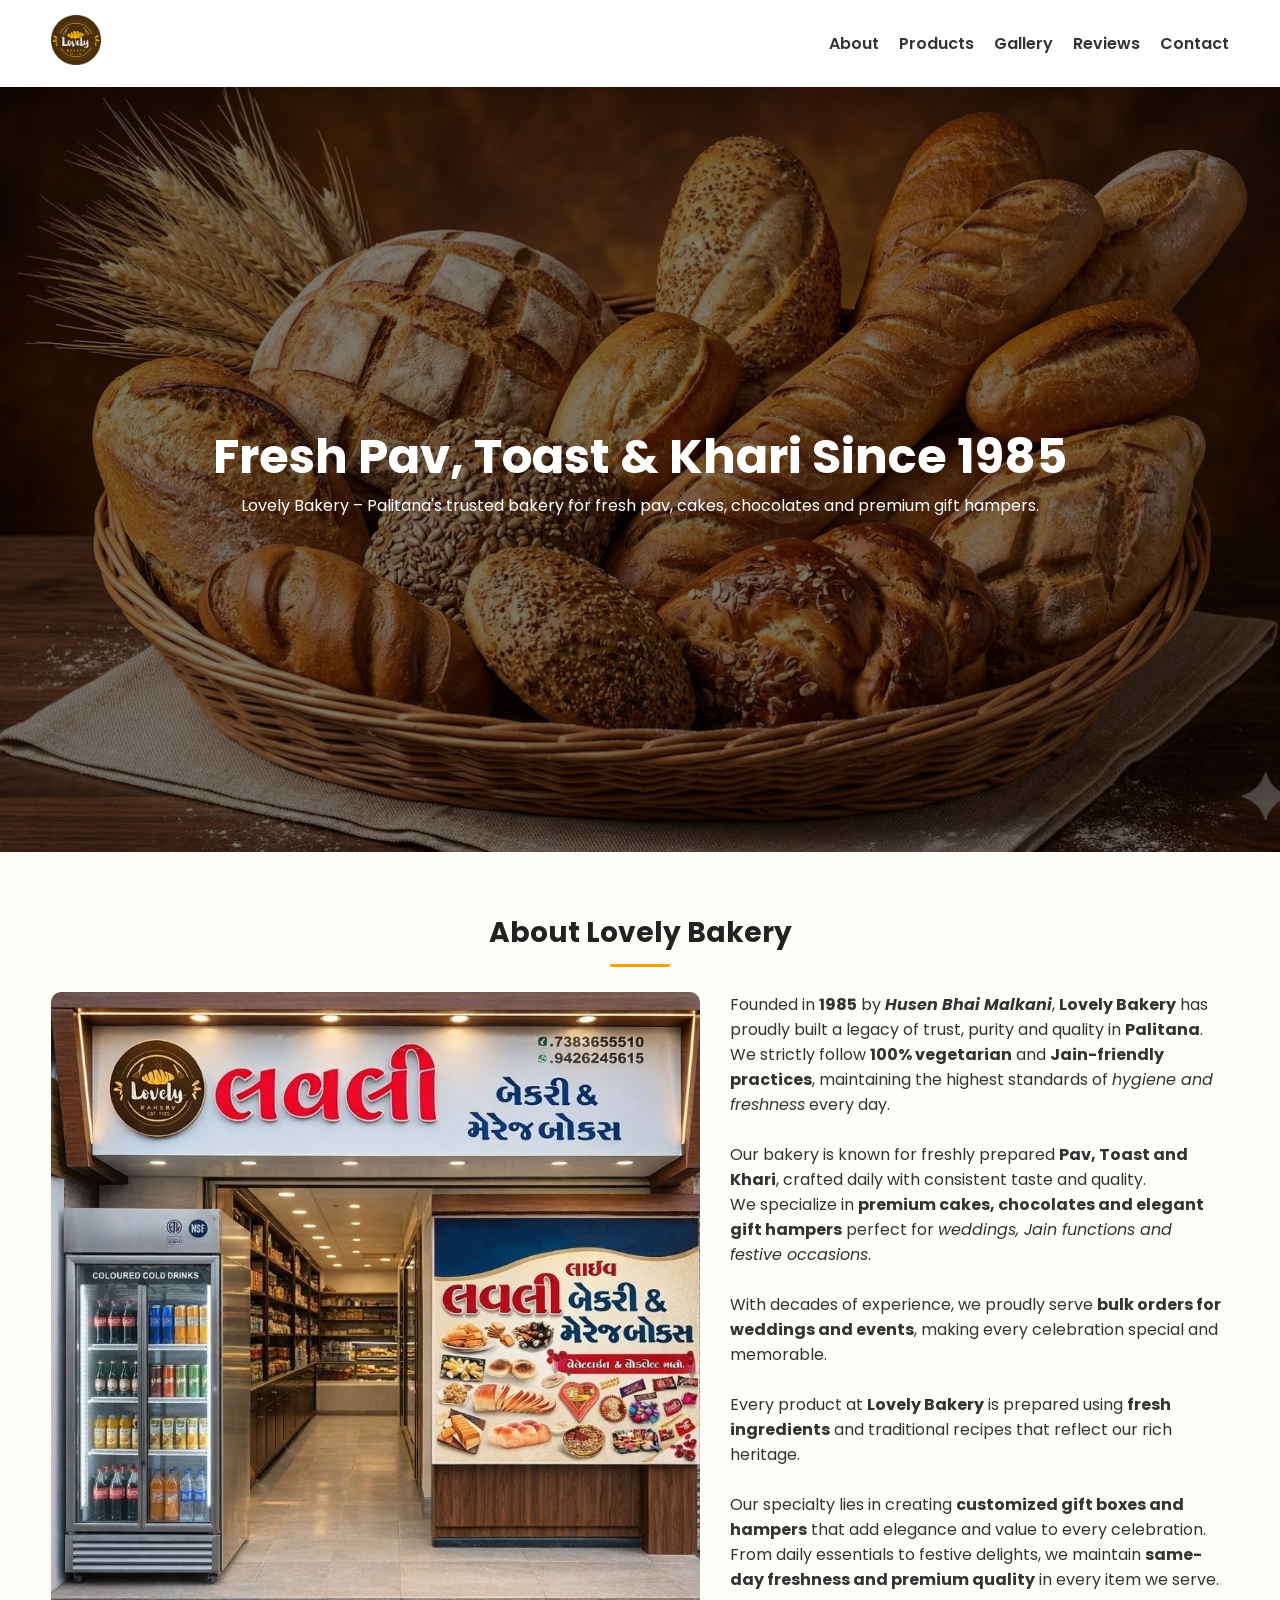
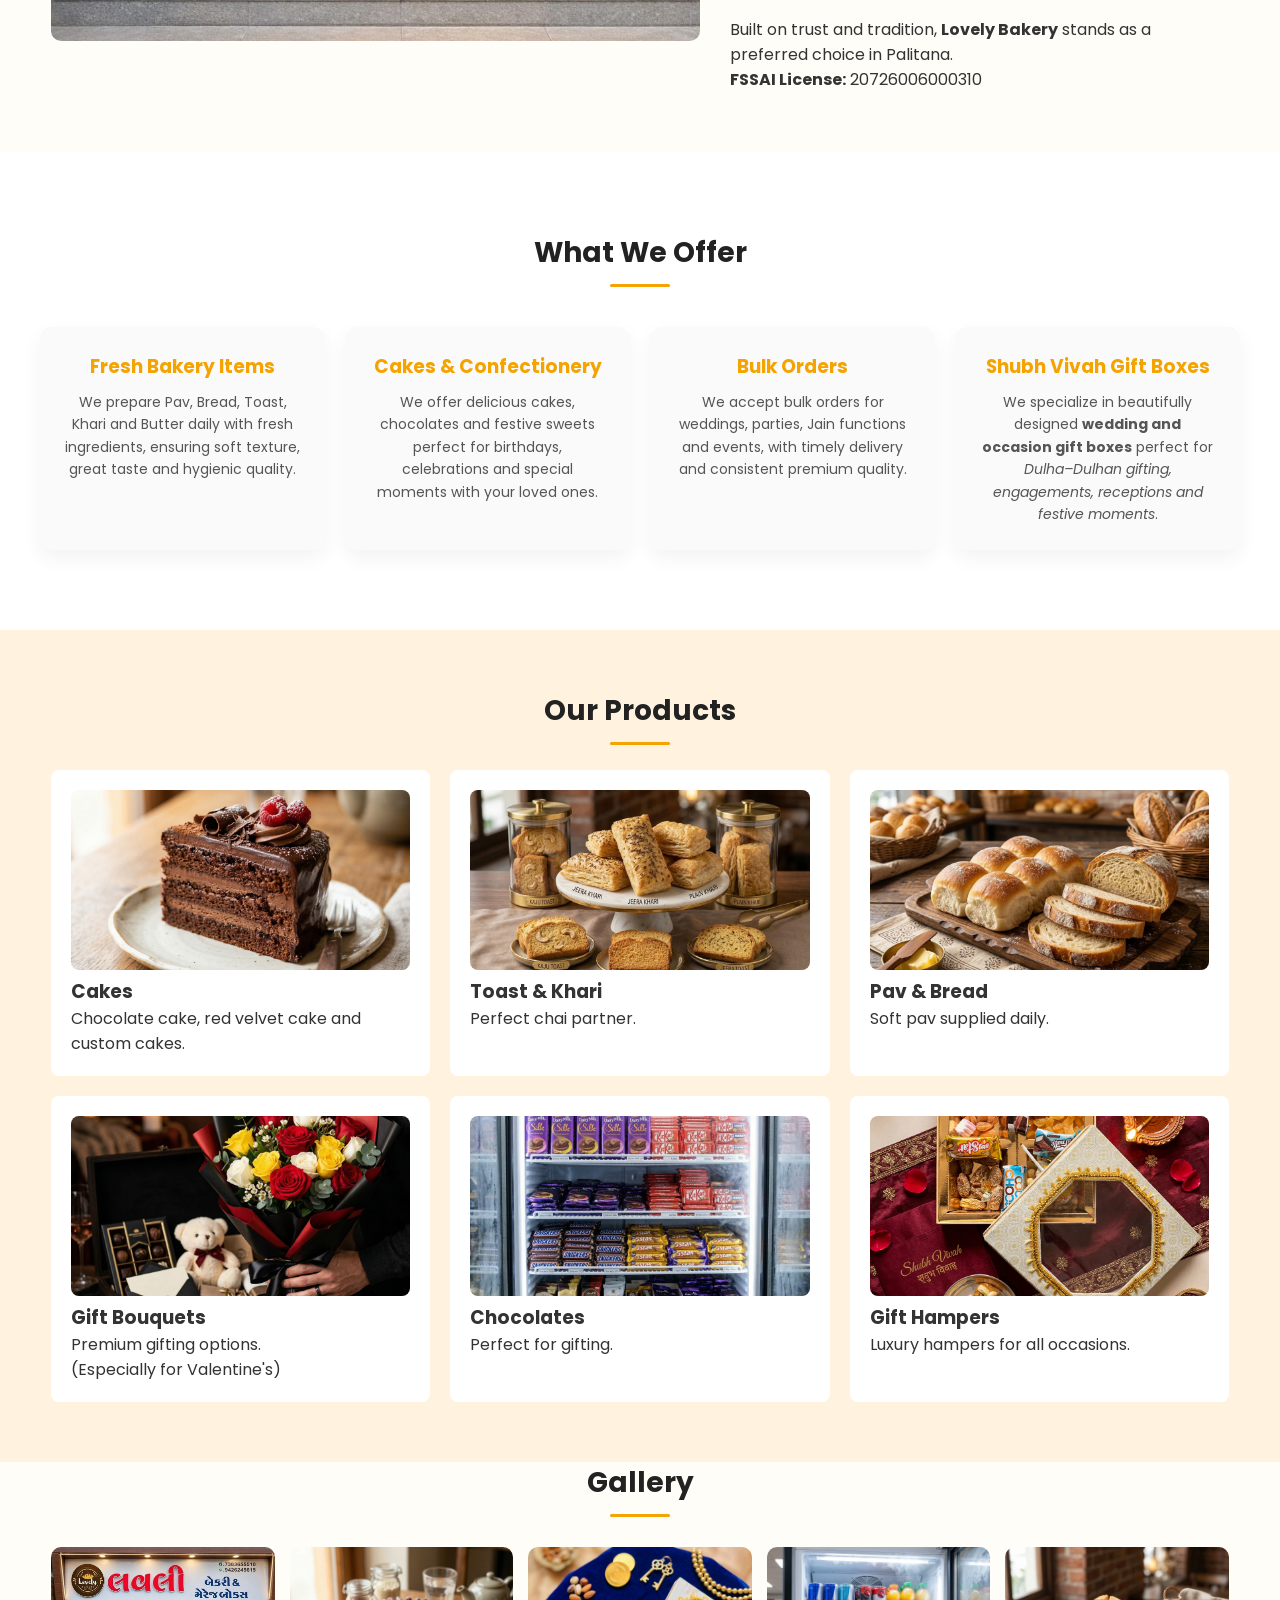
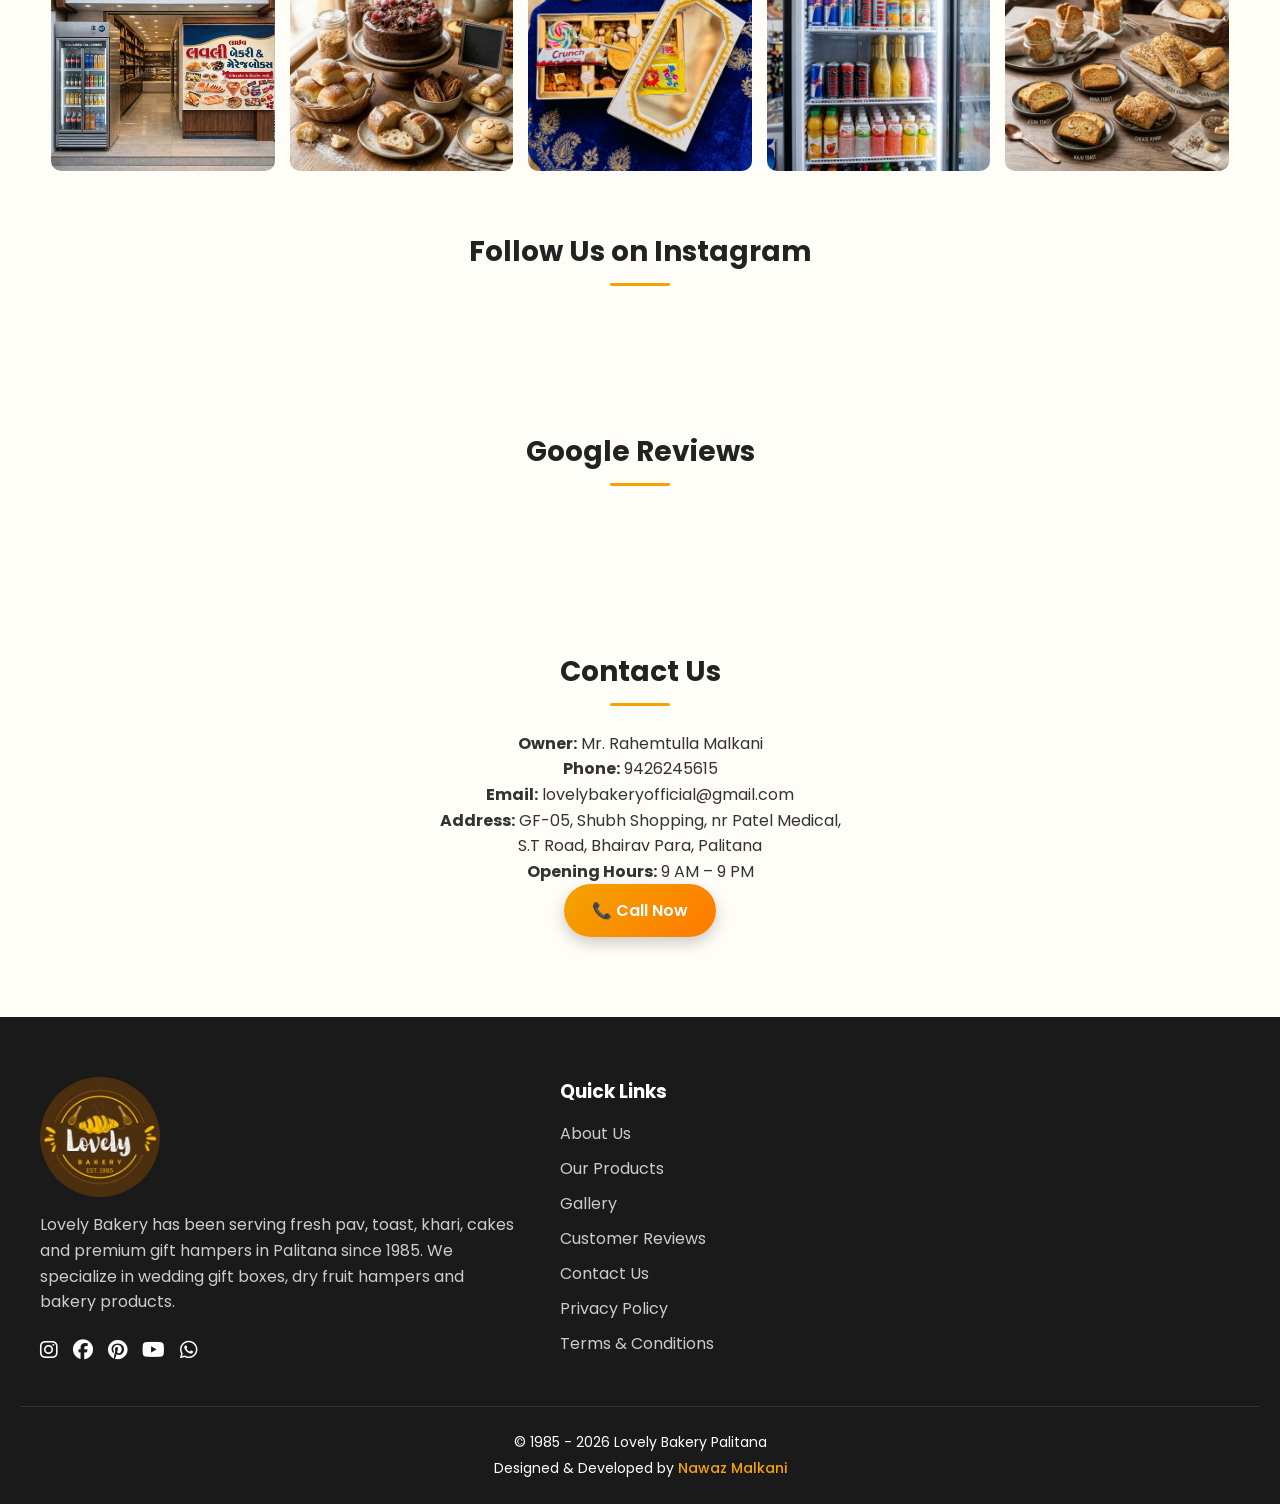
<file: index.html>
<!DOCTYPE html>
<html lang="en">
<head>
<!-- Google tag (gtag.js) -->
<script async src="https://www.googletagmanager.com/gtag/js?id=G-6BHPJ3NVRZ"></script>
<script>
  window.dataLayer = window.dataLayer || [];
  function gtag(){dataLayer.push(arguments);}
  gtag('js', new Date());

  gtag('config', 'G-6BHPJ3NVRZ');
</script>
<meta name="google-site-verification" content="SjyWPeJyx-ZRgLObI-RAU88PqJV7mqI2DtbJMTsjykE" />

<meta charset="UTF-8">
<meta name="viewport" content="width=device-width, initial-scale=1.0">

<title>Lovely Bakery Palitana | Fresh Pav, Cakes, Khari & Gift Hampers Since 1985</title>

<meta name="description" content="Lovely Bakery Palitana - Serving fresh pav, toast, khari, cakes, pastries, chocolates and premium gift hampers since 1985.">
<meta name="keywords" content="Lovely Bakery Palitana, bakery in Palitana, pav bakery Palitana, gift hampers Palitana">
<meta name="author" content="Lovely Bakery">

<link rel="stylesheet" href="style.css">

<link rel="preconnect" href="https://fonts.googleapis.com">
<link href="https://fonts.googleapis.com/css2?family=Poppins:wght@300;400;600&display=swap" rel="stylesheet">

<link rel="stylesheet" href="https://cdnjs.cloudflare.com/ajax/libs/font-awesome/6.5.0/css/all.min.css">

<link rel="icon" href="images/logo1.jpg">

</head>

<body>

<div id="loader">
<img src="images/logo.jpg" alt="Lovely Bakery Logo">
<h2>Lovely Bakery</h2>
</div>

<!-- HEADER -->

<header>
<div class="container nav">

<a href="index.html">
<img src="images/logo.jpg" class="logo" alt="Lovely Bakery Logo">
</a>

<div class="menu-toggle" id="menu-toggle">☰</div>

<nav id="nav-menu">
<a href="#about">About</a>
<a href="#products">Products</a>
<a href="#gallery">Gallery</a>
<a href="#reviews">Reviews</a>
<a href="#contact">Contact</a>
</nav>

</div>
</header>

<!-- HERO -->

<section class="hero">
<div class="container hero-content">
<h1>Fresh Pav, Toast & Khari Since 1985</h1>
<p>
Lovely Bakery – Palitana's trusted bakery for fresh pav, cakes, chocolates and premium gift hampers.
</p>
</div>
</section>

<!-- ABOUT -->

<section id="about" class="about container">
<h2>About Lovely Bakery</h2>

<div class="about-grid">

<img src="images/shop.jpg" loading="lazy" alt="Lovely Bakery Shop">

<div>

<p>
Founded in <strong>1985</strong> by <strong><em>Husen Bhai Malkani</em></strong>, 
<strong>Lovely Bakery</strong> has proudly built a legacy of trust, purity and quality in <strong>Palitana</strong>.
</p>

<p>
We strictly follow <strong>100% vegetarian</strong> and <strong>Jain-friendly practices</strong>, 
maintaining the highest standards of <em>hygiene and freshness</em> every day.
</p>
<br>
<p>
Our bakery is known for freshly prepared <strong>Pav, Toast and Khari</strong>, 
crafted daily with consistent taste and quality.
</p>

<p>
We specialize in <strong>premium cakes, chocolates and elegant gift hampers</strong> 
perfect for <em>weddings, Jain functions and festive occasions</em>.
</p>
<br>
<p>
With decades of experience, we proudly serve <strong>bulk orders for weddings and events</strong>, 
making every celebration special and memorable.
</p>
<br>
<p>
Every product at <strong>Lovely Bakery</strong> is prepared using 
<strong>fresh ingredients</strong> and traditional recipes that reflect our rich heritage.
</p>

<br>

<p>
Our specialty lies in creating <strong>customized gift boxes and hampers</strong> 
that add elegance and value to every celebration.
</p>

<p>
From daily essentials to festive delights, we maintain 
<strong>same-day freshness and premium quality</strong> in every item we serve.
</p>

<br>

<p>
Built on trust and tradition, <strong>Lovely Bakery</strong> stands as a preferred choice in Palitana.
</p>
<p>
<strong>FSSAI License:</strong> 20726006000310
</p>

</div>
</div>
</section>
<!-- OUR OFFERINGS -->

<section class="offerings" id="offerings">

<h2>What We Offer</h2>

<div class="offerings-container">

<div class="offer-card">
<h3>Fresh Bakery Items</h3>
<p>
We prepare Pav, Bread, Toast, Khari and Butter daily with fresh ingredients,
ensuring soft texture, great taste and hygienic quality.
</p>
</div>

<div class="offer-card">
<h3>Cakes & Confectionery</h3>
<p>
We offer delicious cakes, chocolates and festive sweets perfect for birthdays,
celebrations and special moments with your loved ones.
</p>
</div>

<div class="offer-card">
<h3>Bulk Orders</h3>
<p>
We accept bulk orders for weddings, parties, Jain functions and events,
with timely delivery and consistent premium quality.
</p>
</div>

<div class="offer-card">
<h3>Shubh Vivah Gift Boxes</h3>
<p>
We specialize in beautifully designed <strong>wedding and occasion gift boxes</strong> 
perfect for <em>Dulha–Dulhan gifting, engagements, receptions and festive moments</em>. 
</div>

</div>

</section>

<!-- PRODUCTS -->

<section id="products" class="products">
<div class="container">

<h2>Our Products</h2>

<div class="product-grid">

<div class="card">
<img src="images/cake1.jpg" loading="lazy" alt="Cake">
<h3>Cakes</h3>
<p>Chocolate cake, red velvet cake and custom cakes.</p>
</div>

<div class="card">
<img src="images/khari.jpg" loading="lazy" alt="Khari">
<h3>Toast & Khari</h3>
<p>Perfect chai partner.</p>
</div>

<div class="card">
<img src="images/pavbread.jpg" loading="lazy" alt="Pav Bread">
<h3>Pav & Bread</h3>
<p>Soft pav supplied daily.</p>
</div>

<div class="card">
<img src="images/bouquet.jpg" loading="lazy" alt="Bouquet">
<h3>Gift Bouquets</h3>
<p>Premium gifting options. 
<br> (Especially for Valentine's)</p>
</div>

<div class="card">
<img src="images/chocolates.jpg" loading="lazy" alt="Chocolates">
<h3>Chocolates</h3>
<p>Perfect for gifting.</p>
</div>

<div class="card">
<img src="images/hamper1.jpg" loading="lazy" alt="Gift Hampers">
<h3>Gift Hampers</h3>
<p>Luxury hampers for all occasions.</p>
</div>

</div>
</div>
</section>

<!-- GALLERY -->

<section id="gallery" class="gallery container">
<h2>Gallery</h2>

<div class="gallery-grid">

<div class="gallery-item">
<img src="images/shop.jpg" alt="Lovely Bakery Shop">
<p>Chocolate cake, red velvet cake and custom birthday cakes.</p>
</div>

<div class="gallery-item">
<img src="images/bakeryproducts.jpg" alt="Bakery Products">
<p>Artisanal Toasts and Flaky Kharis: The Ultimate Premium Chai Pairing.</p>
</div>

<div class="gallery-item">
<img src="images/hamper2.jpg" alt="Dry Fruit Box">
<p>Soft pav & Bread supplied to homes, cafes and restaurants.</p>
</div>

<div class="gallery-item">
<img src="images/softdrinks.jpg" alt="Soft Drinks">
</div>

<div class="gallery-item">
<img src="images/toast.jpg" alt="Bakery Products">
</div>

</div>
</section>

<!--INSTAGRAM FEED-->


<section class="instagram container">

<h2>Follow Us on Instagram</h2>

<div class="insta-feed">
<!-- Elfsight Instagram Feed | Untitled Instagram Feed -->
<script src="https://elfsightcdn.com/platform.js" async></script>
<div class="elfsight-app-c8179a37-a952-41a1-b8f2-34173d774d2a" data-elfsight-app-lazy></div>
</div>

</section>

<!-- REVIEWS -->

<section id="reviews" class="google-reviews container">

<h2>Google Reviews</h2>

<div class="reviews-widget">
<!-- Elfsight Google Reviews | Untitled Google Reviews -->
<script src="https://elfsightcdn.com/platform.js" async></script>
<div class="elfsight-app-fd394392-ab3a-4663-8812-a742181d35ff" data-elfsight-app-lazy></div>
</div>

</section>
<!-- CONTACT -->

<section id="contact" class="contact container">

<h2>Contact Us</h2>

<p><strong>Owner:</strong> Mr. Rahemtulla Malkani</p>
<p><strong>Phone:</strong> 9426245615</p>
<p><strong>Email:</strong> lovelybakeryofficial@gmail.com</p>
<p><strong>Address:</strong> GF-05, Shubh Shopping, nr Patel Medical, 
    <br>S.T Road, Bhairav Para, Palitana</p>
<p><strong>Opening Hours:</strong> 9 AM – 9 PM</p>

<a href="tel:9426245615" class="call-btn">📞 Call Now</a>

</section>

<!-- FOOTER -->
<footer class="footer">

<div class="footer-container">

  <!-- LEFT -->
  <div class="footer-left">

    <img src="images/logo1.jpg" alt="Lovely Bakery Logo" class="footer-logo">

    <p>
    Lovely Bakery has been serving fresh pav, toast, khari, cakes and premium
    gift hampers in Palitana since 1985. We specialize in wedding gift boxes,
    dry fruit hampers and bakery products.
    </p>

    <div class="footer-social">
      <a href="https://www.instagram.com/lovelybakerypalitana" target="_blank" rel="noopener noreferrer"><i class="fab fa-instagram"></i></a>
      <a href="https://www.facebook.com/lovelybakeryofficial" target="_blank" rel="noopener noreferrer"><i class="fab fa-facebook"></i></a>
      <a href="https://in.pinterest.com/lovelybakeryofficial/" target="_blank" rel="noopener noreferrer"><i class="fab fa-pinterest"></i></a>
      <a href="https://www.youtube.com/@LovelyBakery-R.H.Malkani" target="_blank" rel="noopener noreferrer"><i class="fab fa-youtube"></i></a>
      <a href="https://wa.me/9426245615" target="_blank" rel="noopener noreferrer"><i class="fab fa-whatsapp"></i></a>
    </div>

  </div>

  <!-- CENTER -->
  <div class="footer-links">

    <h3>Quick Links</h3>

    <a href="#about">About Us</a>
    <a href="#products">Our Products</a>
    <a href="#gallery">Gallery</a>
    <a href="#reviews">Customer Reviews</a>
    <a href="#contact">Contact Us</a>
    <a href="privacy.html">Privacy Policy</a>
    <a href="terms.html">Terms & Conditions</a>

  </div>

  <!-- RIGHT -->
  <div class="footer-map">
    <iframe 
    src="https://www.google.com/maps/embed?pb=!1m18!1m12!1m3!1d3711.4243762793208!2d71.82157767381385!3d21.5302554703682!2m3!1f0!2f0!3f0!3m2!1i1024!2i768!4f13.1!3m3!1m2!1s0x3be20743e96e0e5b%3A0x1469242b0b626602!2sLovely%20Bakery%20%26%20Marriage%20Box!5e0!3m2!1sen!2sin!4v1773741586729!5m2!1sen!2sin"
    loading="lazy"
    referrerpolicy="no-referrer-when-downgrade">
    </iframe>
  </div>

</div>

<!-- ✅ NOW OUTSIDE (THIS FIXES YOUR ISSUE) -->
<div class="footer-bottom">

  <p>© 1985 - 2026 Lovely Bakery Palitana</p>

  <p>
  Designed & Developed by 
  <a href="https://www.linkedin.com/in/nawazmalkani/" target="_blank" rel="noopener noreferrer">
  Nawaz Malkani
  </a>
  </p>

</div>

</footer>

<script src="script.js"></script>

</body>
</html>
</file>
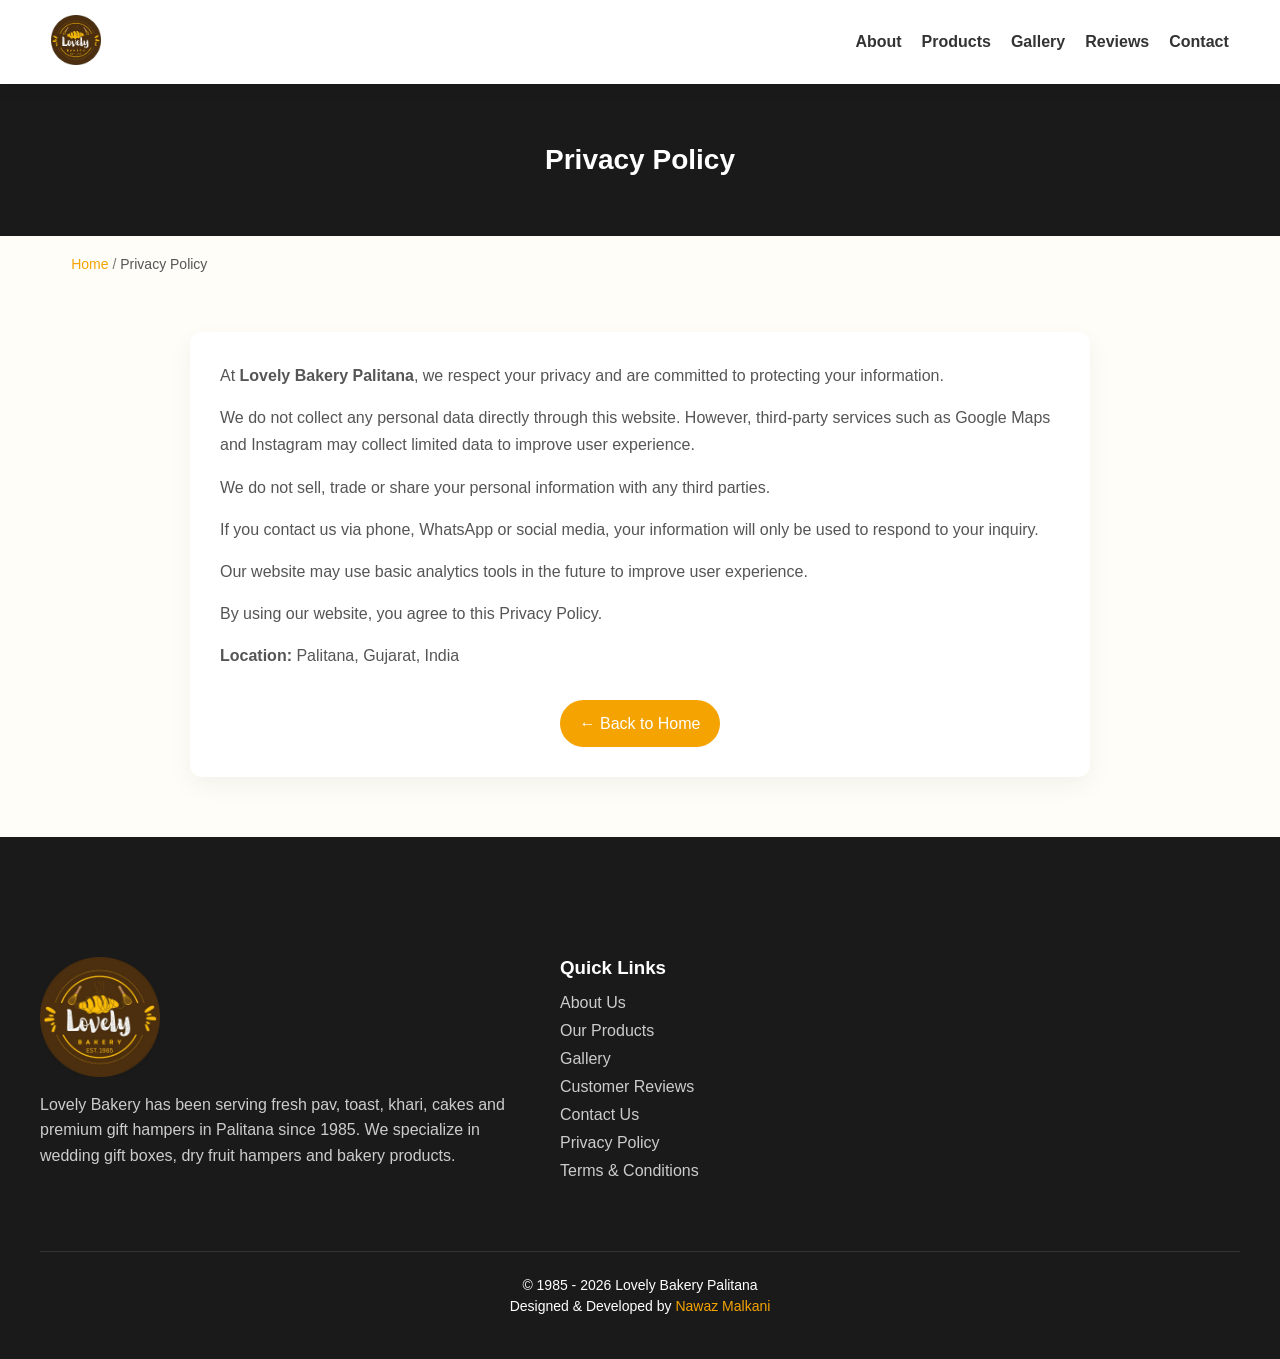
<file: privacy.html>
<!DOCTYPE html>
<html lang="en">
<head>
<meta charset="UTF-8">
<meta name="viewport" content="width=device-width, initial-scale=1.0">
<title>Privacy Policy | Lovely Bakery</title>

<link rel="stylesheet" href="style.css"> 
<link rel="icon" type="image/png" href="images/logo1.jpg">


</head>
<div id="loader">
<img src="images/logo.jpg" alt="Lovely Bakery Logo">
<h2>Lovely Bakery</h2>
</div>

<!-- HEADER -->
<header>
<div class="container nav">

<a href="index.html">
<img src="images/logo.jpg" class="logo" alt="Lovely Bakery Logo">
</a>

<div class="menu-toggle" id="menu-toggle">☰</div>

<nav id="nav-menu">
<a href="index.html#about">About</a>
<a href="index.html#products">Products</a>
<a href="index.html#gallery">Gallery</a>
<a href="index.html#reviews">Reviews</a>
<a href="index.html#contact">Contact</a>
</nav>

</div>
</header>

<!-- HERO SMALL -->
<section class="sub-hero">
<h1>Privacy Policy</h1>
</section>

<div class="breadcrumb container">
<a href="index.html">Home</a> / <span>Privacy Policy</span>
</div>

<!-- CONTENT -->
<section class="legal container">

<div class="legal-card fade-up">

<p>
At <strong>Lovely Bakery Palitana</strong>, we respect your privacy and are committed to protecting your information.
</p>

<p>
We do not collect any personal data directly through this website. However, third-party services such as Google Maps and Instagram may collect limited data to improve user experience.
</p>

<p>
We do not sell, trade or share your personal information with any third parties.
</p>

<p>
If you contact us via phone, WhatsApp or social media, your information will only be used to respond to your inquiry.
</p>

<p>
Our website may use basic analytics tools in the future to improve user experience.
</p>

<p>
By using our website, you agree to this Privacy Policy.
</p>

<p><strong>Location:</strong> Palitana, Gujarat, India</p>

<div class="back-home">
<a href="index.html">← Back to Home</a>
</div>

</div>

</section>
<footer class="footer">
<!--Footer-->
<footer class="footer">
<div class="footer-container">

  <!-- LEFT -->
  <div class="footer-left">

    <img src="images/logo1.jpg" alt="Lovely Bakery Logo" class="footer-logo">

    <p>
    Lovely Bakery has been serving fresh pav, toast, khari, cakes and premium
    gift hampers in Palitana since 1985. We specialize in wedding gift boxes,
    dry fruit hampers and bakery products.
    </p>

    <div class="footer-social">
      <a href="https://www.instagram.com/lovelybakerypalitana" target="_blank" rel="noopener noreferrer"><i class="fab fa-instagram"></i></a>
      <a href="https://www.facebook.com/lovelybakeryofficial" target="_blank" rel="noopener noreferrer"><i class="fab fa-facebook"></i></a>
      <a href="https://in.pinterest.com/lovelybakeryofficial/" target="_blank" rel="noopener noreferrer"><i class="fab fa-pinterest"></i></a>
      <a href="https://www.youtube.com/@LovelyBakery-R.H.Malkani" target="_blank" rel="noopener noreferrer"><i class="fab fa-youtube"></i></a>
      <a href="https://wa.me/9426245615" target="_blank" rel="noopener noreferrer"><i class="fab fa-whatsapp"></i></a>
    </div>

  </div>

  <!-- CENTER -->
  <div class="footer-links">

    <h3>Quick Links</h3>

    <a href="#about">About Us</a>
    <a href="#products">Our Products</a>
    <a href="#gallery">Gallery</a>
    <a href="#reviews">Customer Reviews</a>
    <a href="#contact">Contact Us</a>
    <a href="privacy.html">Privacy Policy</a>
    <a href="terms.html">Terms & Conditions</a>

  </div>

  <!-- RIGHT -->
  <div class="footer-map">
    <iframe 
    src="https://www.google.com/maps/embed?pb=!1m18!1m12!1m3!1d3711.4243762793208!2d71.82157767381385!3d21.5302554703682!2m3!1f0!2f0!3f0!3m2!1i1024!2i768!4f13.1!3m3!1m2!1s0x3be20743e96e0e5b%3A0x1469242b0b626602!2sLovely%20Bakery%20%26%20Marriage%20Box!5e0!3m2!1sen!2sin!4v1773741586729!5m2!1sen!2sin"
    loading="lazy"
    referrerpolicy="no-referrer-when-downgrade">
    </iframe>
  </div>

</div>
<div class="footer-bottom">

  <p>© 1985 - 2026 Lovely Bakery Palitana</p>

  <p>
  Designed & Developed by 
  <a href="https://www.linkedin.com/in/nawazmalkani/" target="_blank" rel="noopener noreferrer">
  Nawaz Malkani
  </a>
  </p>

</div>
</footer>

<script src="script.js"></script>

</body>
</html>
</file>
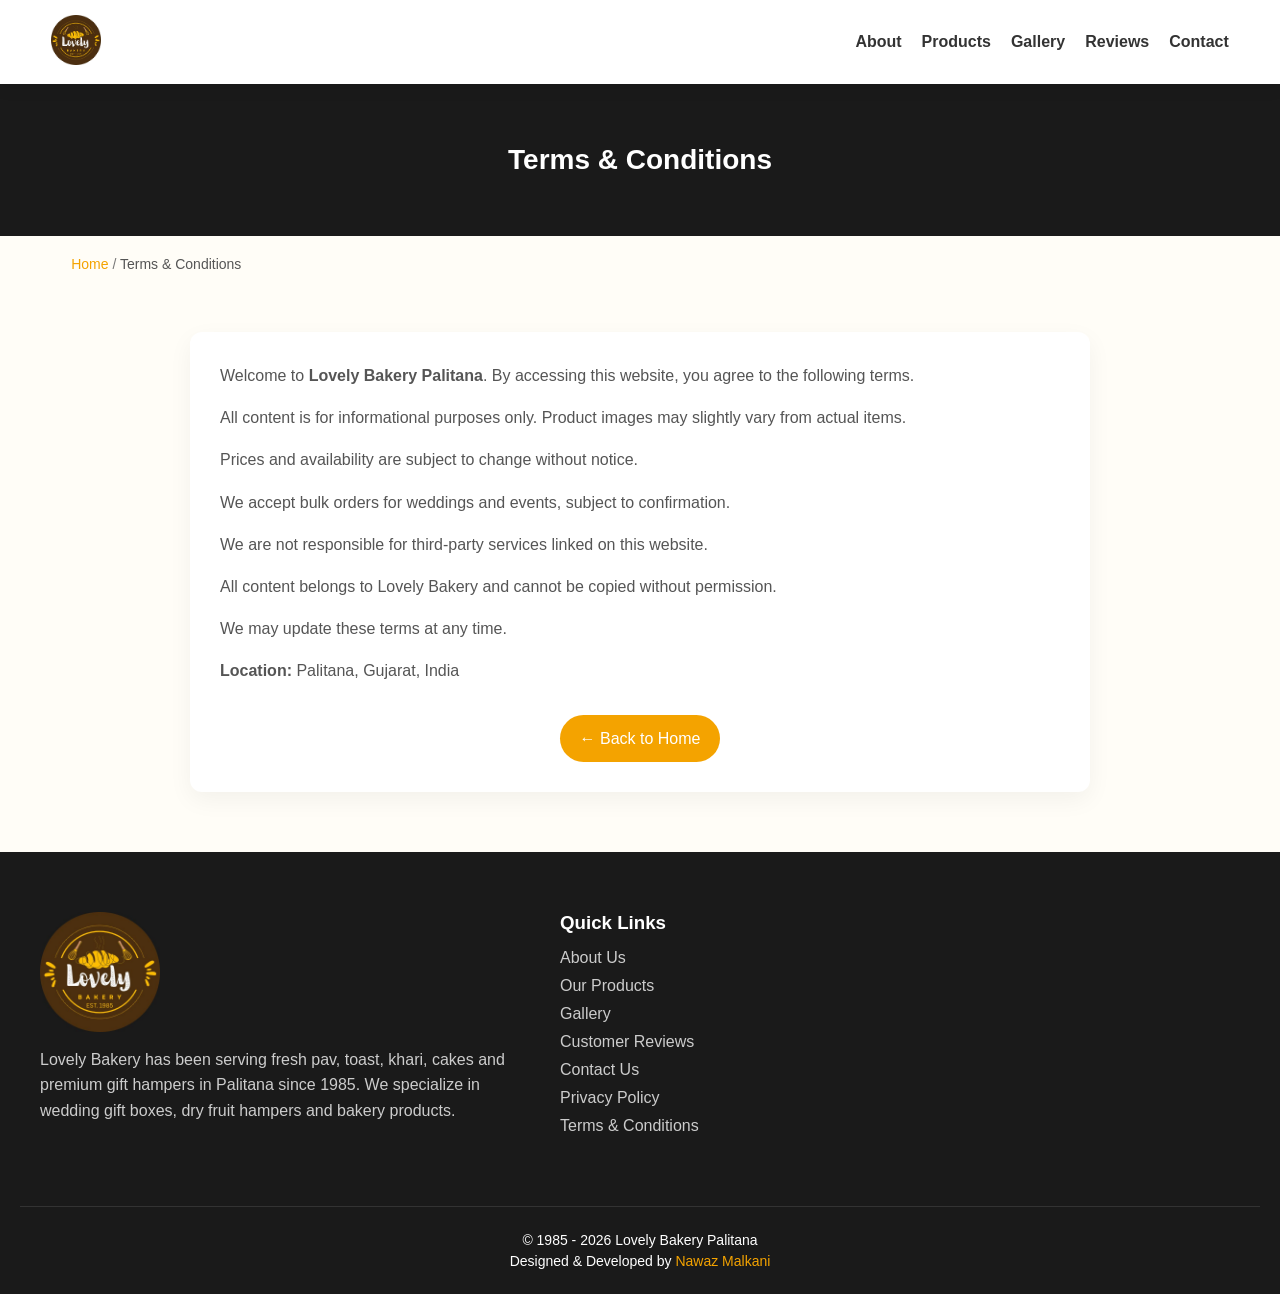
<file: terms.html>
<!DOCTYPE html>
<html lang="en">
<head>
<meta charset="UTF-8">
<meta name="viewport" content="width=device-width, initial-scale=1.0">
<title>Terms & Conditions | Lovely Bakery</title>

<link rel="stylesheet" href="style.css">
<link rel="icon" type="image/png" href="images/logo1.jpg">

</head>

<div id="loader">
<img src="images/logo.jpg" alt="Lovely Bakery Logo">
<h2>Lovely Bakery</h2>
</div>

<body>

 
<!-- HEADER -->
<header>
<div class="container nav">

<a href="index.html">
<img src="images/logo.jpg" class="logo" alt="Lovely Bakery Logo">
</a>

<div class="menu-toggle" id="menu-toggle">☰</div>

<nav id="nav-menu">
<a href="index.html#about">About</a>
<a href="index.html#products">Products</a>
<a href="index.html#gallery">Gallery</a>
<a href="index.html#reviews">Reviews</a>
<a href="index.html#contact">Contact</a>
</nav>

</div>
</header>

<section class="sub-hero">
<h1>Terms & Conditions</h1>
</section>

<div class="breadcrumb container">
<a href="index.html">Home</a> / <span>Terms & Conditions</span>
</div>

<section class="legal container">

<div class="legal-card fade-up">

<p>
Welcome to <strong>Lovely Bakery Palitana</strong>. By accessing this website, you agree to the following terms.
</p>

<p>
All content is for informational purposes only. Product images may slightly vary from actual items.
</p>

<p>
Prices and availability are subject to change without notice.
</p>

<p>
We accept bulk orders for weddings and events, subject to confirmation.
</p>

<p>
We are not responsible for third-party services linked on this website.
</p>

<p>
All content belongs to Lovely Bakery and cannot be copied without permission.
</p>

<p>
We may update these terms at any time.
</p>

<p><strong>Location:</strong> Palitana, Gujarat, India</p>
<div class="back-home">
<a href="index.html">← Back to Home</a>
</div>

</div>

</section>

<!--Footer-->
<footer class="footer">
<div class="footer-container">

  <!-- LEFT -->
  <div class="footer-left">

    <img src="images/logo1.jpg" alt="Lovely Bakery Logo" class="footer-logo">

    <p>
    Lovely Bakery has been serving fresh pav, toast, khari, cakes and premium
    gift hampers in Palitana since 1985. We specialize in wedding gift boxes,
    dry fruit hampers and bakery products.
    </p>

    <div class="footer-social">
      <a href="https://www.instagram.com/lovelybakerypalitana" target="_blank" rel="noopener noreferrer"><i class="fab fa-instagram"></i></a>
      <a href="https://www.facebook.com/lovelybakeryofficial" target="_blank" rel="noopener noreferrer"><i class="fab fa-facebook"></i></a>
      <a href="https://in.pinterest.com/lovelybakeryofficial/" target="_blank" rel="noopener noreferrer"><i class="fab fa-pinterest"></i></a>
      <a href="https://www.youtube.com/@LovelyBakery-R.H.Malkani" target="_blank" rel="noopener noreferrer"><i class="fab fa-youtube"></i></a>
      <a href="https://wa.me/9426245615" target="_blank" rel="noopener noreferrer"><i class="fab fa-whatsapp"></i></a>
    </div>

  </div>

  <!-- CENTER -->
  <div class="footer-links">

    <h3>Quick Links</h3>

    <a href="#about">About Us</a>
    <a href="#products">Our Products</a>
    <a href="#gallery">Gallery</a>
    <a href="#reviews">Customer Reviews</a>
    <a href="#contact">Contact Us</a>
    <a href="privacy.html">Privacy Policy</a>
    <a href="terms.html">Terms & Conditions</a>

  </div>

  <!-- RIGHT -->
  <div class="footer-map">
    <iframe 
    src="https://www.google.com/maps/embed?pb=!1m18!1m12!1m3!1d3711.4243762793208!2d71.82157767381385!3d21.5302554703682!2m3!1f0!2f0!3f0!3m2!1i1024!2i768!4f13.1!3m3!1m2!1s0x3be20743e96e0e5b%3A0x1469242b0b626602!2sLovely%20Bakery%20%26%20Marriage%20Box!5e0!3m2!1sen!2sin!4v1773741586729!5m2!1sen!2sin"
    loading="lazy"
    referrerpolicy="no-referrer-when-downgrade">
    </iframe>
  </div>

</div>
<div class="footer-bottom">

  <p>© 1985 - 2026 Lovely Bakery Palitana</p>

  <p>
  Designed & Developed by 
  <a href="https://www.linkedin.com/in/nawazmalkani/" target="_blank" rel="noopener noreferrer">
  Nawaz Malkani
  </a>
  </p>

</div>

</footer>

<script src="script.js"></script>

</body>
</html>
</file>
<file: style.css>
*{
margin:0;
padding:0;
box-sizing:border-box;
font-family:'Poppins',sans-serif;
}

body{
background:#fffdf7;
color:#333;
}

.container{
width:92%;
max-width:1200px;
margin:auto;
}

/* HEADER */
.logo{
height:60px;
object-fit:contain;
background:transparent;
max-width:100%;

}
.logo-link{
display:inline-block;
}

header{
background:white;
box-shadow:0 3px 15px rgba(0,0,0,0.1);
position:sticky;
top:0;
z-index:100;
}

.nav{
display:flex;
justify-content:space-between;
align-items:center;
padding:15px 0;
}

.logo{
height:50px;
}

/* NAV */

nav{
display:flex;
gap:20px;
}

nav a{
text-decoration:none;
color:#333;
font-weight:600;
}

.menu-toggle{
display:none;
font-size:26px;
cursor:pointer;
}

@media(max-width:768px){

.menu-toggle{
display:block;
}

nav{
position:absolute;
top:65px;
left:0;
width:100%;
background:white;
flex-direction:column;
align-items:center;
display:none;
padding:15px;
}

nav.active{
display:flex;
}

}

/* MOBILE NAV */

.nav-links{
display:none;
}

.nav-links.active{
display:flex;
}

@media(max-width:768px){

.menu-toggle{
display:block;
}

nav{
position:absolute;
top:65px;
left:0;
width:100%;
background:white;
flex-direction:column;
align-items:center;
display:none;
padding:15px;
}

nav.active{
display:flex;
}

}

/* HERO */

.hero{
height:85vh;
background:url("images/herobg.jpg") center/cover no-repeat;
display:flex;
align-items:center;
justify-content:center;
text-align:center;
color:white;
position:relative;
padding:20px;
}

.hero::before{
content:"";
position:absolute;
width:100%;
height:100%;
background:rgba(0,0,0,0.5);
}

.hero *{
position:relative;
z-index:1;
}

.hero h1{
font-size:28px;
}

@media(min-width:768px){
.hero h1{
font-size:48px;
}
}
/* HEADINGS*/

h2{
font-size:28px;
margin-bottom:25px;
text-align:center;
color:#222;
position:relative;
}

h2::after{
content:"";
width:60px;
height:3px;
background:#f4a300;
display:block;
margin:10px auto 0;
border-radius:5px;
}

/* ABOUT */

.about{
padding:60px 0;
}

.about-grid{
display:grid;
gap:30px;
}

@media(min-width:900px){
.about-grid{
grid-template-columns:1.3fr 1fr;
}
}

.about img{
width:100%;
border-radius:10px;
}

/* OFFERINGS SECTION */
.offerings{
padding:80px 20px;
background:#fff;
text-align:center;
}

.offerings h2{
font-size:28px;
margin-bottom:40px;
color:#222;
}

/* GRID */
.offerings-container{
display:grid;
grid-template-columns:1fr;
gap:20px;
max-width:1200px;
margin:auto;
}

/* CARD */
.offer-card{
background:#fafafa;
padding:25px;
border-radius:12px;
box-shadow:0 8px 20px rgba(0,0,0,0.05);
transition:0.3s;
}

.offer-card:hover{
transform:translateY(-5px);
box-shadow:0 12px 25px rgba(0,0,0,0.1);
}

.offer-card h3{
margin-bottom:10px;
color:#f4a300;
}

.offer-card p{
color:#555;
font-size:14px;
line-height:1.6;
}

.card:hover{
transform:translateY(-6px);
box-shadow:0 12px 25px rgba(0,0,0,0.15);
}

/* TABLET */
@media(min-width:600px){
.offerings-container{
grid-template-columns:repeat(2,1fr);
}
}

/* DESKTOP */
@media(min-width:992px){
.offerings-container{
grid-template-columns:repeat(4,1fr);
}
}

/* PRODUCTS */

.products{
background:#fff3e0;
padding:60px 0;
}

.product-grid{
display:grid;
gap:20px;
}

@media(min-width:600px){
.product-grid{
grid-template-columns:repeat(2,1fr);
}
}

@media(min-width:900px){
.product-grid{
grid-template-columns:repeat(3,1fr);
}
}

.card{
background:white;
padding:20px;
border-radius:8px;
}

.card img{
width:100%;
height:180px;
object-fit:cover;
border-radius:8px;
}

/* GALLERY */

.gallery-grid{
display:grid;
gap:15px;
grid-template-columns:repeat(auto-fit,minmax(220px,1fr));
}

.gallery-item{
aspect-ratio:1/1;
overflow:hidden;
border-radius:10px;
}

.gallery-item img{
width:100%;
height:100%;
object-fit:cover;
}

.gallery h2{
margin-bottom:30px;
}

/* INSTAGRAM*/

.instagram{
padding:60px 0;
text-align:center;
}

.insta-feed{
margin-top:20px;
}

/* REVIUES*/

.google-reviews{
padding:60px 0;
text-align:center;
}

.reviews-widget{
margin-top:20px;
}

/* CONTACT */

.contact{
padding:80px 20px;
text-align:center;
max-width:900px;
margin:auto;
}

.contact p{
line-height:1.6;
}

.call-btn{
display:inline-block;
background:linear-gradient(135deg,#f4a300,#ff7a00);
color:#fff;
padding:14px 28px;
border-radius:50px;
text-decoration:none;
font-weight:600;
font-size:16px;
box-shadow:0 6px 15px rgba(0,0,0,0.2);
transition:0.3s;
}

.call-btn:hover{
transform:translateY(-3px);
box-shadow:0 10px 20px rgba(0,0,0,0.25);
}

/* FOOTER */

.footer{
background:#1a1a1a;
color:white;
padding:60px 20px 20px;
}

.footer-container{
display:grid;
grid-template-columns:1fr;
gap:40px;
max-width:1200px;
margin:auto;
}

/* DESKTOP 3 COLUMN */
@media(min-width:768px){
.footer-container{
grid-template-columns:1.2fr 0.8fr 1fr;
align-items:flex-start;
}
}

/* LEFT */
.footer-left{
display:flex;
flex-direction:column;
}

.footer-logo{
width:120px;
margin-bottom:15px;
}

.footer-left p{
color:#ccc;
line-height:1.6;
margin-bottom:20px;
}

/* SOCIAL */
.footer-social{
display:flex;
gap:15px;
font-size:20px;
}

.footer-social a{
color:white;
transition:0.3s;
}

.footer-social a:hover{
color:#f4a300;
}

/* CENTER LINKS */
.footer-links{
display:flex;
flex-direction:column;
}

.footer-links h3{
margin-bottom:15px;
}

.footer-links a{
color:#ccc;
text-decoration:none;
margin-bottom:10px;
transition:0.3s;
}

.footer-links a:hover{
color:#f4a300;
padding-left:5px;
}

/* RIGHT MAP */
.footer-map iframe{
width:100%;
height:250px;
border-radius:10px;
border:0;
}

/* BOTTOM */
.footer{
background:#1a1a1a;
color:white;
padding:60px 20px 20px;
}

.footer-container{
max-width:1200px;
margin:auto;
display:grid;
grid-template-columns:1fr;
gap:40px;
}

@media(min-width:768px){
.footer-container{
grid-template-columns:1.5fr 1fr 1fr;
}
}

.footer-bottom{
border-top:1px solid #333;
margin-top:40px;
padding-top:20px;
text-align:center;
font-size:14px;
}

.footer-bottom p{
margin:5px 0;
}

.footer-bottom a{
color:#f4a300;
text-decoration:none;
font-weight:500;
}

.footer-bottom a:hover{
text-decoration:underline;
}

/* SUB HERO */
.sub-hero{
background:#1a1a1a;
color:white;
text-align:center;
padding:60px 20px;
}

.sub-hero h1{
margin:0;
font-size:28px;
}

/* LEGAL CONTENT */
.legal{
padding:60px 20px;
}

.legal-card{
background:#fff;
max-width:900px;
margin:auto;
padding:30px;
border-radius:12px;
box-shadow:0 8px 25px rgba(0,0,0,0.05);
line-height:1.7;
}

.legal-card p{
margin-bottom:15px;
color:#555;
}

/* BREADCRUMB */
.breadcrumb{
max-width:1200px;
margin:20px auto 0;
padding:0 20px;
font-size:14px;
color:#777;
}

.breadcrumb a{
color:#f4a300;
text-decoration:none;
}

.breadcrumb span{
color:#555;
}

/* BACK BUTTON */
.back-home{
text-align:center;
margin-top:30px;
}

.back-home a{
display:inline-block;
padding:10px 20px;
background:#f4a300;
color:#fff;
text-decoration:none;
border-radius:25px;
transition:0.3s;
}

.back-home a:hover{
background:#d48800;
}

/* ANIMATION */
.fade-up{
opacity:0;
transform:translateY(30px);
transition:all 0.8s ease;
}

.fade-up.show{
opacity:1;
transform:translateY(0);
}

#loader{
position:fixed;
width:100%;
height:100vh;
background:#1a1a1a;
display:flex;
flex-direction:column;
align-items:center;
justify-content:center;
z-index:9999;
}

#loader img{
width:100px;
margin-bottom:15px;
}

#loader h2{
color:#ffffff;
font-size:26px;
letter-spacing:2px;
}

#loader img{
width:100px;
margin-bottom:15px;
animation:zoom 1.5s infinite alternate;
}

@keyframes zoom{
from{transform:scale(1);}
to{transform:scale(1.1);}
}
</file>
